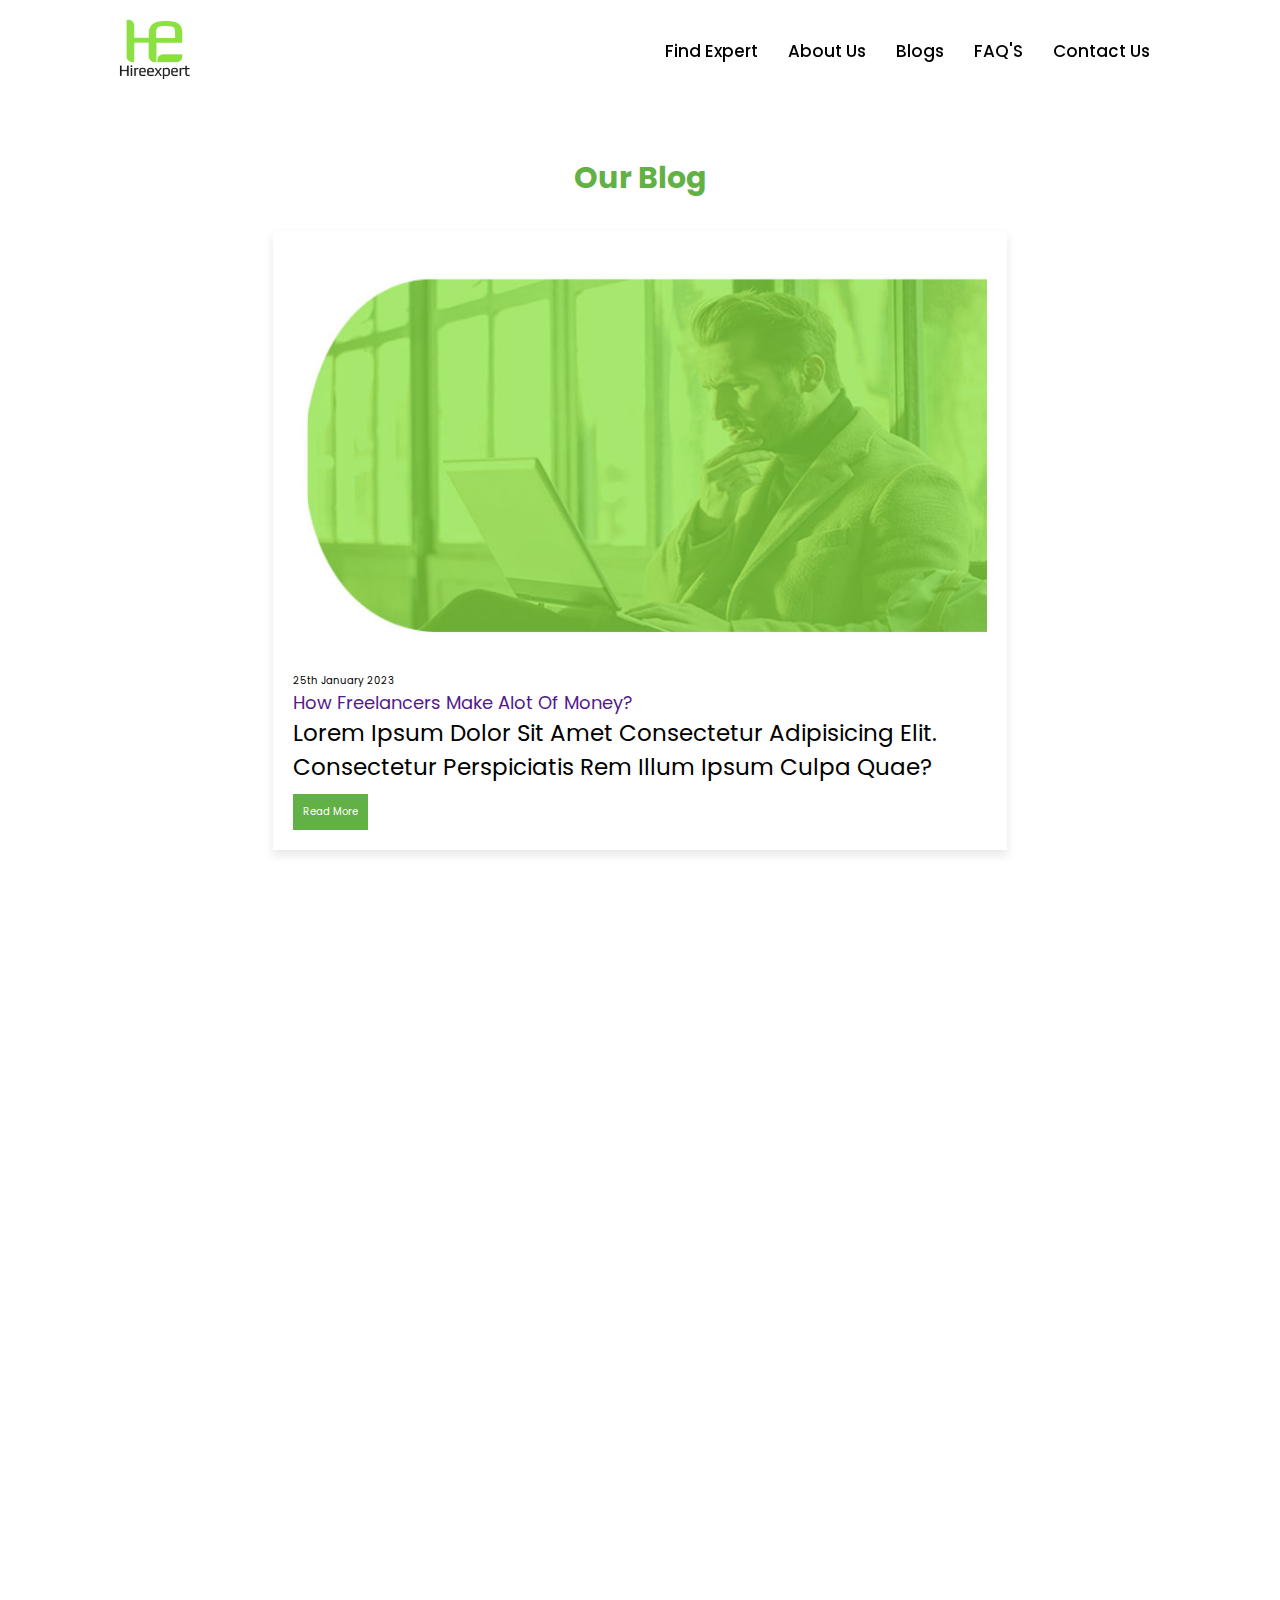
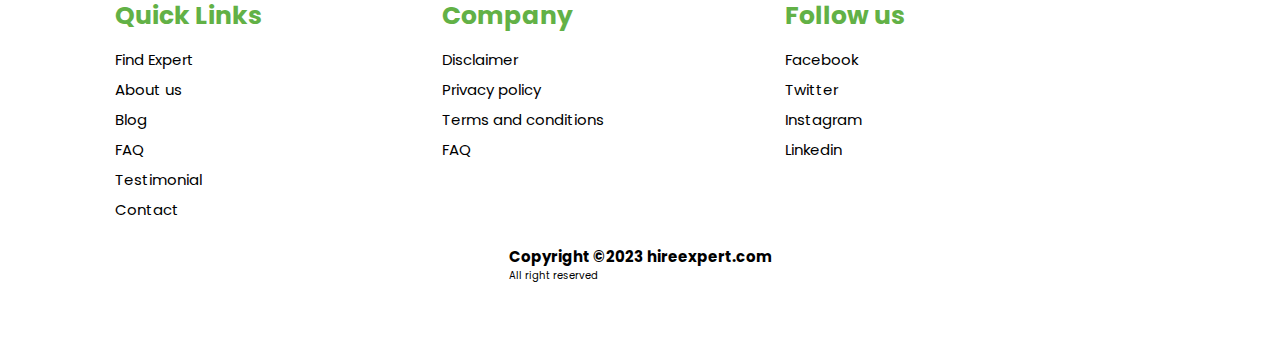
<file: blog.html>
<!DOCTYPE html>
<html lang="en">
  <head>
    <meta charset="UTF-8" />
    <meta http-equiv="X-UA-Compatible" content="IE=edge" />
    <meta name="viewport" content="width=device-width, initial-scale=1.0" />
    <title>hireexpert</title>

    <link rel="stylesheet" href="./css/style.css" />

    <link rel="stylesheet" href="./font-6/css/all.css" />

    <link rel="stylesheet" href="./css/swiper-bundle.css" />

    <link href="https://unpkg.com/aos@2.3.1/dist/aos.css" rel="stylesheet" />
  </head>
  <body>


    <!-- header starts -->
    <header>
      <a href="index.html" class="logo"
        ><img src="./image/hireexpert logoo.png" alt="" data-aos="fade-down"
      /></a>

      <ul class="navlist">
        <li><a href="find.html">Find Expert</a></li>
        <li><a href="about.html">about us</a></li>
        <li><a href="blog.html">blogs</a></li>
        <li><a href="index.html#FAQ'S">FAQ'S</a></li>
        <li><a href="index.html#contact">contact us</a></li>
      </ul>

      <div class="fas fa-bars" id="menu-icon"></div>
    </header>



    <!-- blog starts -->
    <section class="blog">
      <h1 class="headings">our blog</h1>

      <div class="blog-container">
        <div class="blog-box">
          <div class="blog-img">
            <img src="./image/green-image.jpg" alt="" />
          </div>

          <div class="blog-text">
            <span class="blog-date">25th january 2023</span>
            <a href="" class="blog-title"
              >How freelancers make alot of money?</a
            >
            <p class="blog-word">
              Lorem ipsum dolor sit amet consectetur adipisicing elit.
              Consectetur perspiciatis rem illum ipsum culpa quae?
            </p>
            <a href="readblog.html" class="blog-btn">read more</a>
          </div>
        </div>

      </div>
    </section>



    <!-- contact -->
    <section class="contact" id="contact" data-aos="zoom-out">
      <div class="contact-text">
        <h2 class="grid-heading">Reach out to us</h2>

        <div class="list">
          <li>
            <span class="fas fa-phone"></span><a href="#"> +2348161845611</a>
          </li>
          <li>
            <span class="fab fa-google"></span
            ><a href="#"> name&user@gmail.com</a>
          </li>
          <li>
            <span class="fas fa-location-pin"></span
            ><a href="#"> No. 10 Lagos street complex, Abuja</a>
          </li>
        </div>
      </div>

      <div class="form">
        <form action="">
          <input type="text" placeholder="Name" />

          <input type="email" placeholder="Email" />

          <textarea
            name=""
            id=""
            cols="35"
            rows="10"
            placeholder="Message"
          ></textarea>

          <input type="submit" value="Send message" class="submit" />
        </form>
      </div>
    </section>

    <!-- -----footer---- -->
    <section class="footer">
      <div class="footer-container">
        <div class="f-box">
          <h3>Quick Links</h3>
          <div class="f-nav">
            <a href="find.html">Find Expert</a>
            <a href="about.html">About us</a>
            <a href="blog.html">Blog</a>
            <a href="#FAQ'S">FAQ</a>
            <a href="#reviews">Testimonial</a>
            <a href="#contact">Contact</a>
          </div>
        </div>

        <div class="f-box">
          <h3>Company</h3>
          <div class="f-nav">
            <a href="disclaimer.html">Disclaimer</a>
            <a href="private.html">Privacy policy</a>
            <a href="terms.html">Terms and conditions</a>
            <a href="#FAQ'S">FAQ</a>
          </div>
        </div>

        <div class="f-box">
          <h3>Follow us</h3>
          <div class="f-nav">
            <a href="#">Facebook</a>
            <a href="#">Twitter</a>
            <a href="#">Instagram</a>
            <a href="#">Linkedin</a>
          </div>
        </div>

        <a href="#" class="logo"
          ><img src="./image/hireexpert logoo.png" alt="" data-aos="fade-down"
        /></a>
      </div>

      <div class="copyright">
        <h2>Copyright ©2023 hireexpert.com</h2>
        <p>All right reserved</p>
      </div>
    </section>
    

    <script src="./js/swiper-bundle.min.js"></script>
    <script src="https://unpkg.com/aos@2.3.1/dist/aos.js"></script>
    <script src="./js/nu.js"></script>
  </body>
</html>
</file>
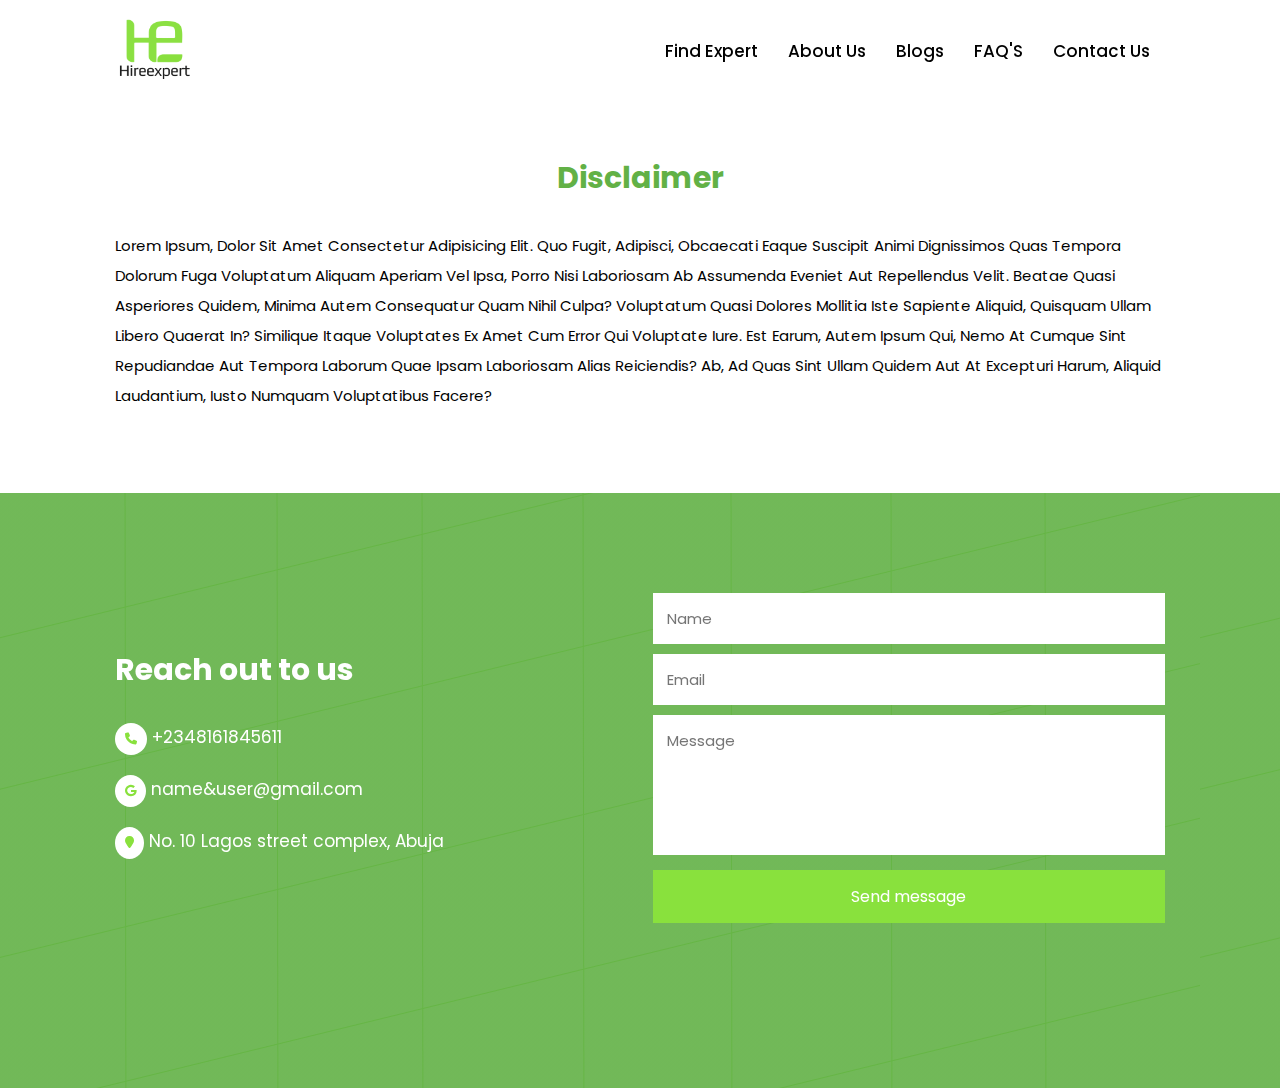
<file: disclaimer.html>
<!DOCTYPE html>
<html lang="en">
  <head>
    <meta charset="UTF-8" />
    <meta http-equiv="X-UA-Compatible" content="IE=edge" />
    <meta name="viewport" content="width=device-width, initial-scale=1.0" />
    <title>hireexpert</title>

    <link rel="stylesheet" href="./css/style.css" />

    <link rel="stylesheet" href="./font-6/css/all.css" />

    <link rel="stylesheet" href="./css/swiper-bundle.css" />

    <link href="https://unpkg.com/aos@2.3.1/dist/aos.css" rel="stylesheet" />
  </head>
  <body>
    <!-- header starts -->
    <header>
      <a href="index.html" class="logo"
        ><img src="./image/hireexpert logoo.png" alt="" data-aos="fade-down"
      /></a>

      <ul class="navlist">
        <li><a href="find.html">Find Expert</a></li>
        <li><a href="about.html">about us</a></li>
        <li><a href="blog.html">blogs</a></li>
        <li><a href="index.html#FAQ'S">FAQ'S</a></li>
        <li><a href="index.html#contact">contact us</a></li>
      </ul>

      <div class="fas fa-bars" id="menu-icon"></div>
    </header>

    <!-- dpt starts -->
    <section class="dpt">
      <h1 class="headings">Disclaimer</h1>

      <div class="dpt-container">
        <p>
          Lorem ipsum, dolor sit amet consectetur adipisicing elit. Quo fugit,
          adipisci, obcaecati eaque suscipit animi dignissimos quas tempora
          dolorum fuga voluptatum aliquam aperiam vel ipsa, porro nisi
          laboriosam ab assumenda eveniet aut repellendus velit. Beatae quasi
          asperiores quidem, minima autem consequatur quam nihil culpa?
          Voluptatum quasi dolores mollitia iste sapiente aliquid, quisquam
          ullam libero quaerat in? Similique itaque voluptates ex amet cum error
          qui voluptate iure. Est earum, autem ipsum qui, nemo at cumque sint
          repudiandae aut tempora laborum quae ipsam laboriosam alias
          reiciendis? Ab, ad quas sint ullam quidem aut at excepturi harum,
          aliquid laudantium, iusto numquam voluptatibus facere?
        </p>
      </div>
    </section>

    <!-- contact -->
    <section class="contact" id="contact" data-aos="zoom-out">
      <div class="contact-text">
        <h2 class="grid-heading">Reach out to us</h2>

        <div class="list">
          <li>
            <span class="fas fa-phone"></span><a href="#"> +2348161845611</a>
          </li>
          <li>
            <span class="fab fa-google"></span
            ><a href="#"> name&user@gmail.com</a>
          </li>
          <li>
            <span class="fas fa-location-pin"></span
            ><a href="#"> No. 10 Lagos street complex, Abuja</a>
          </li>
        </div>
      </div>

      <div class="form">
        <form action="">
          <input type="text" placeholder="Name" />

          <input type="email" placeholder="Email" />

          <textarea
            name=""
            id=""
            cols="35"
            rows="10"
            placeholder="Message"
          ></textarea>

          <input type="submit" value="Send message" class="submit" />
        </form>
      </div>
    </section>
    <script src="./js/swiper-bundle.min.js"></script>
    <script src="https://unpkg.com/aos@2.3.1/dist/aos.js"></script>
    <script src="./js/nu.js"></script>
  </body>
</html>
</file>
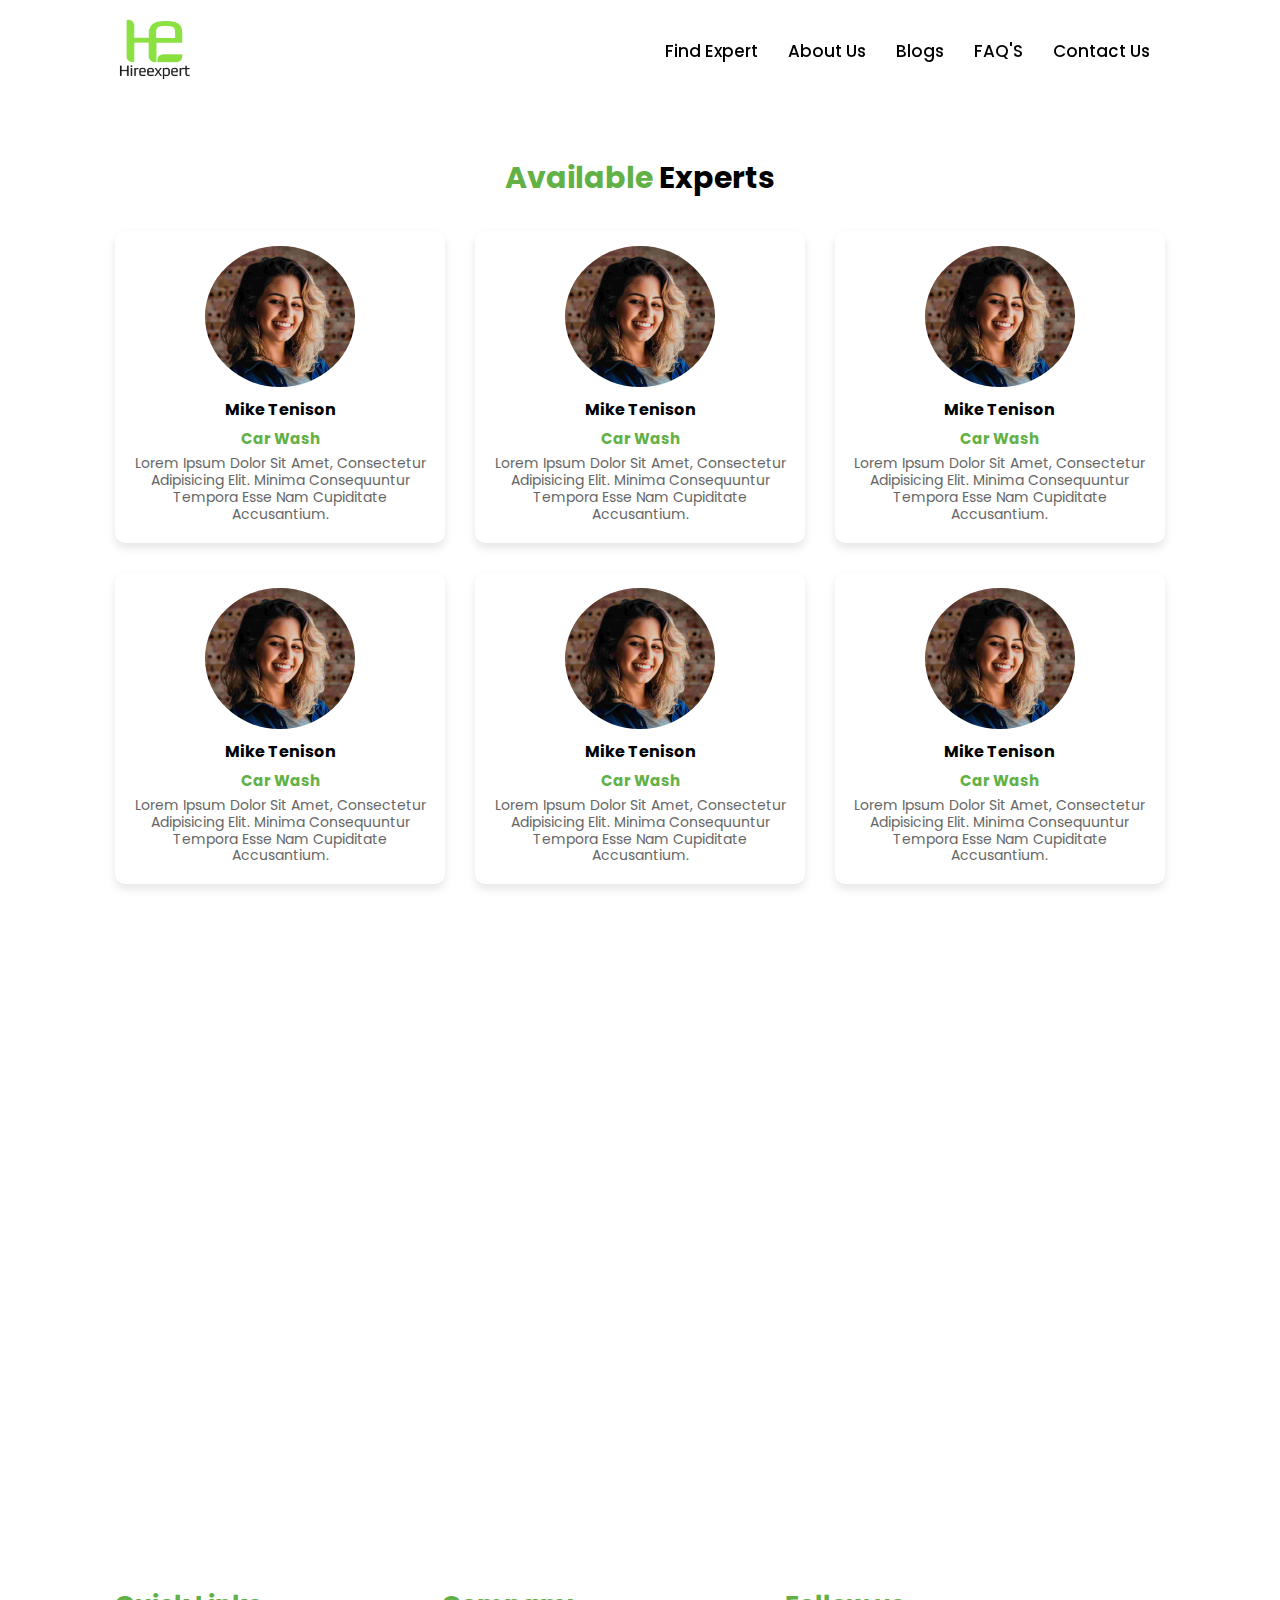
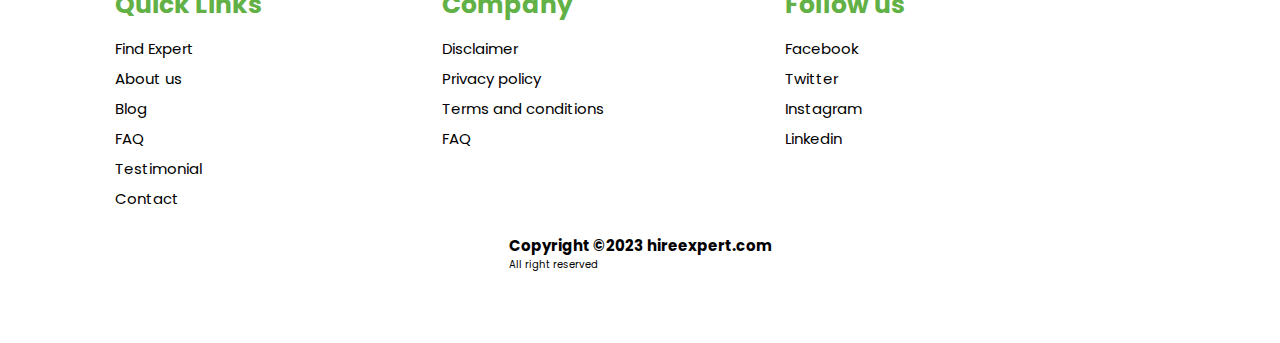
<file: find.html>
<!DOCTYPE html>
<html lang="en">
  <head>
    <meta charset="UTF-8" />
    <meta http-equiv="X-UA-Compatible" content="IE=edge" />
    <meta name="viewport" content="width=device-width, initial-scale=1.0" />
    <title>hireexpert</title>

    <link rel="stylesheet" href="./css/style.css" />

    <link rel="stylesheet" href="./font-6/css/all.css" />

    <link rel="stylesheet" href="./css/swiper-bundle.css" />

    <link href="https://unpkg.com/aos@2.3.1/dist/aos.css" rel="stylesheet" />
  </head>
  <body>
    <!-- header starts -->
    <header>
      <a href="index.html" class="logo"
        ><img src="./image/hireexpert logoo.png" alt="" data-aos="fade-down"
      /></a>

      <ul class="navlist">
        <li><a href="find.html">Find Expert</a></li>
        <li><a href="about.html">about us</a></li>
        <li><a href="blog.html">blogs</a></li>
        <li><a href="index.html#FAQ'S">FAQ'S</a></li>
        <li><a href="index.html#contact">contact us</a></li>
      </ul>

      <div class="fas fa-bars" id="menu-icon"></div>
    </header>

    <!-- find starts -->
    <section class="blog">
      <h1 class="headings">Available <span>Experts</span></h1>

      <div class="find-container">
        <div class="find-box">
          <div class="find-image">
            <img src="./image/pic1.png" alt="" />
          </div>

          <div class="find-info">
            <h2>Mike Tenison</h2>
            <h3>Car wash</h3>
            <p>
              Lorem ipsum dolor sit amet, consectetur adipisicing elit. Minima
              consequuntur tempora esse nam cupiditate accusantium.
            </p>
          </div>
        </div>

        <div class="find-box">
          <div class="find-image">
            <img src="./image/pic1.png" alt="" />
          </div>

          <div class="find-info">
            <h2>Mike Tenison</h2>
            <h3>Car wash</h3>
            <p>
              Lorem ipsum dolor sit amet, consectetur adipisicing elit. Minima
              consequuntur tempora esse nam cupiditate accusantium.
            </p>
          </div>
        </div>

        <div class="find-box">
          <div class="find-image">
            <img src="./image/pic1.png" alt="" />
          </div>

          <div class="find-info">
            <h2>Mike Tenison</h2>
            <h3>Car wash</h3>
            <p>
              Lorem ipsum dolor sit amet, consectetur adipisicing elit. Minima
              consequuntur tempora esse nam cupiditate accusantium.
            </p>
          </div>
        </div>

        <div class="find-box">
          <div class="find-image">
            <img src="./image/pic1.png" alt="" />
          </div>

          <div class="find-info">
            <h2>Mike Tenison</h2>
            <h3>Car wash</h3>
            <p>
              Lorem ipsum dolor sit amet, consectetur adipisicing elit. Minima
              consequuntur tempora esse nam cupiditate accusantium.
            </p>
          </div>
        </div>

        <div class="find-box">
          <div class="find-image">
            <img src="./image/pic1.png" alt="" />
          </div>

          <div class="find-info">
            <h2>Mike Tenison</h2>
            <h3>Car wash</h3>
            <p>
              Lorem ipsum dolor sit amet, consectetur adipisicing elit. Minima
              consequuntur tempora esse nam cupiditate accusantium.
            </p>
          </div>
        </div>

        <div class="find-box">
          <div class="find-image">
            <img src="./image/pic1.png" alt="" />
          </div>

          <div class="find-info">
            <h2>Mike Tenison</h2>
            <h3>Car wash</h3>
            <p>
              Lorem ipsum dolor sit amet, consectetur adipisicing elit. Minima
              consequuntur tempora esse nam cupiditate accusantium.
            </p>
          </div>
        </div>
      </div>
    </section>

    <!-- contact -->
    <section class="contact" id="contact" data-aos="zoom-out">
      <div class="contact-text">
        <h2 class="grid-heading">Reach out to us</h2>

        <div class="list">
          <li>
            <span class="fas fa-phone"></span><a href="#"> +2348161845611</a>
          </li>
          <li>
            <span class="fab fa-google"></span
            ><a href="#"> name&user@gmail.com</a>
          </li>
          <li>
            <span class="fas fa-location-pin"></span
            ><a href="#"> No. 10 Lagos street complex, Abuja</a>
          </li>
        </div>
      </div>

      <div class="form">
        <form action="">
          <input type="text" placeholder="Name" />

          <input type="email" placeholder="Email" />

          <textarea
            name=""
            id=""
            cols="35"
            rows="10"
            placeholder="Message"
          ></textarea>

          <input type="submit" value="Send message" class="submit" />
        </form>
      </div>
    </section>

    <!-- -----footer---- -->
    <section class="footer">
      <div class="footer-container">
        <div class="f-box">
          <h3>Quick Links</h3>
          <div class="f-nav">
            <a href="find.html">Find Expert</a>
            <a href="about.html">About us</a>
            <a href="blog.html">Blog</a>
            <a href="#FAQ'S">FAQ</a>
            <a href="#reviews">Testimonial</a>
            <a href="#contact">Contact</a>
          </div>
        </div>

        <div class="f-box">
          <h3>Company</h3>
          <div class="f-nav">
            <a href="disclaimer.html">Disclaimer</a>
            <a href="private.html">Privacy policy</a>
            <a href="terms.html">Terms and conditions</a>
            <a href="#">FAQ</a>
          </div>
        </div>

        <div class="f-box">
          <h3>Follow us</h3>
          <div class="f-nav">
            <a href="#">Facebook</a>
            <a href="#">Twitter</a>
            <a href="#">Instagram</a>
            <a href="#">Linkedin</a>
          </div>
        </div>

        <a href="#" class="logo"
          ><img src="./image/hireexpert logoo.png" alt="" data-aos="fade-down"
        /></a>
      </div>

      <div class="copyright">
        <h2>Copyright ©2023 hireexpert.com</h2>
        <p>All right reserved</p>
      </div>
    </section>
    

    <script src="./js/swiper-bundle.min.js"></script>
    <script src="https://unpkg.com/aos@2.3.1/dist/aos.js"></script>
    <script src="./js/nu.js"></script>
  </body>
</html>
</file>
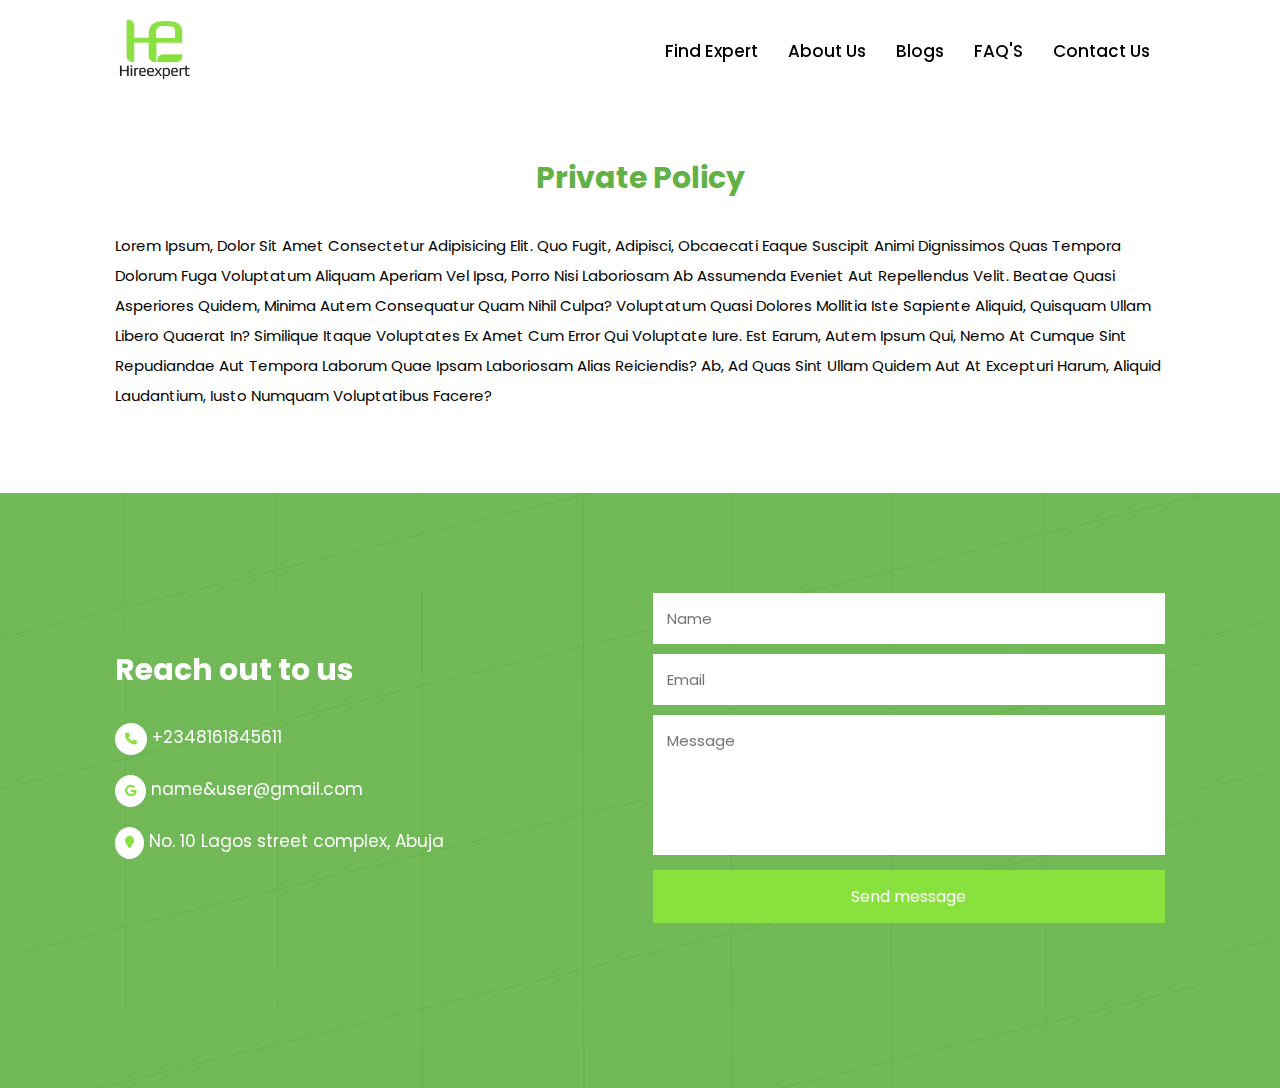
<file: private.html>
<!DOCTYPE html>
<html lang="en">
  <head>
    <meta charset="UTF-8" />
    <meta http-equiv="X-UA-Compatible" content="IE=edge" />
    <meta name="viewport" content="width=device-width, initial-scale=1.0" />
    <title>hireexpert</title>

    <link rel="stylesheet" href="./css/style.css" />

    <link rel="stylesheet" href="./font-6/css/all.css" />

    <link rel="stylesheet" href="./css/swiper-bundle.css" />

    <link href="https://unpkg.com/aos@2.3.1/dist/aos.css" rel="stylesheet" />
  </head>
  <body>
    <!-- header starts -->
    <header>
      <a href="index.html" class="logo"
        ><img src="./image/hireexpert logoo.png" alt="" data-aos="fade-down"
      /></a>

      <ul class="navlist">
        <li><a href="find.html">Find Expert</a></li>
        <li><a href="about.html">about us</a></li>
        <li><a href="blog.html">blogs</a></li>
        <li><a href="index.html#FAQ'S">FAQ'S</a></li>
        <li><a href="index.html#contact">contact us</a></li>
      </ul>

      <div class="fas fa-bars" id="menu-icon"></div>
    </header>

    <!-- dpt starts -->
    <section class="dpt">
      <h1 class="headings">Private Policy</h1>

      <div class="dpt-container">
        <p>
          Lorem ipsum, dolor sit amet consectetur adipisicing elit. Quo fugit,
          adipisci, obcaecati eaque suscipit animi dignissimos quas tempora
          dolorum fuga voluptatum aliquam aperiam vel ipsa, porro nisi
          laboriosam ab assumenda eveniet aut repellendus velit. Beatae quasi
          asperiores quidem, minima autem consequatur quam nihil culpa?
          Voluptatum quasi dolores mollitia iste sapiente aliquid, quisquam
          ullam libero quaerat in? Similique itaque voluptates ex amet cum error
          qui voluptate iure. Est earum, autem ipsum qui, nemo at cumque sint
          repudiandae aut tempora laborum quae ipsam laboriosam alias
          reiciendis? Ab, ad quas sint ullam quidem aut at excepturi harum,
          aliquid laudantium, iusto numquam voluptatibus facere?
        </p>
      </div>
    </section>

    <!-- contact -->
    <section class="contact" id="contact" data-aos="zoom-out">
      <div class="contact-text">
        <h2 class="grid-heading">Reach out to us</h2>

        <div class="list">
          <li>
            <span class="fas fa-phone"></span><a href="#"> +2348161845611</a>
          </li>
          <li>
            <span class="fab fa-google"></span
            ><a href="#"> name&user@gmail.com</a>
          </li>
          <li>
            <span class="fas fa-location-pin"></span
            ><a href="#"> No. 10 Lagos street complex, Abuja</a>
          </li>
        </div>
      </div>

      <div class="form">
        <form action="">
          <input type="text" placeholder="Name" />

          <input type="email" placeholder="Email" />

          <textarea
            name=""
            id=""
            cols="35"
            rows="10"
            placeholder="Message"
          ></textarea>

          <input type="submit" value="Send message" class="submit" />
        </form>
      </div>
    </section>

    <script src="./js/swiper-bundle.min.js"></script>
    <script src="https://unpkg.com/aos@2.3.1/dist/aos.js"></script>
    <script src="./js/nu.js"></script>
  </body>
</html>
</file>
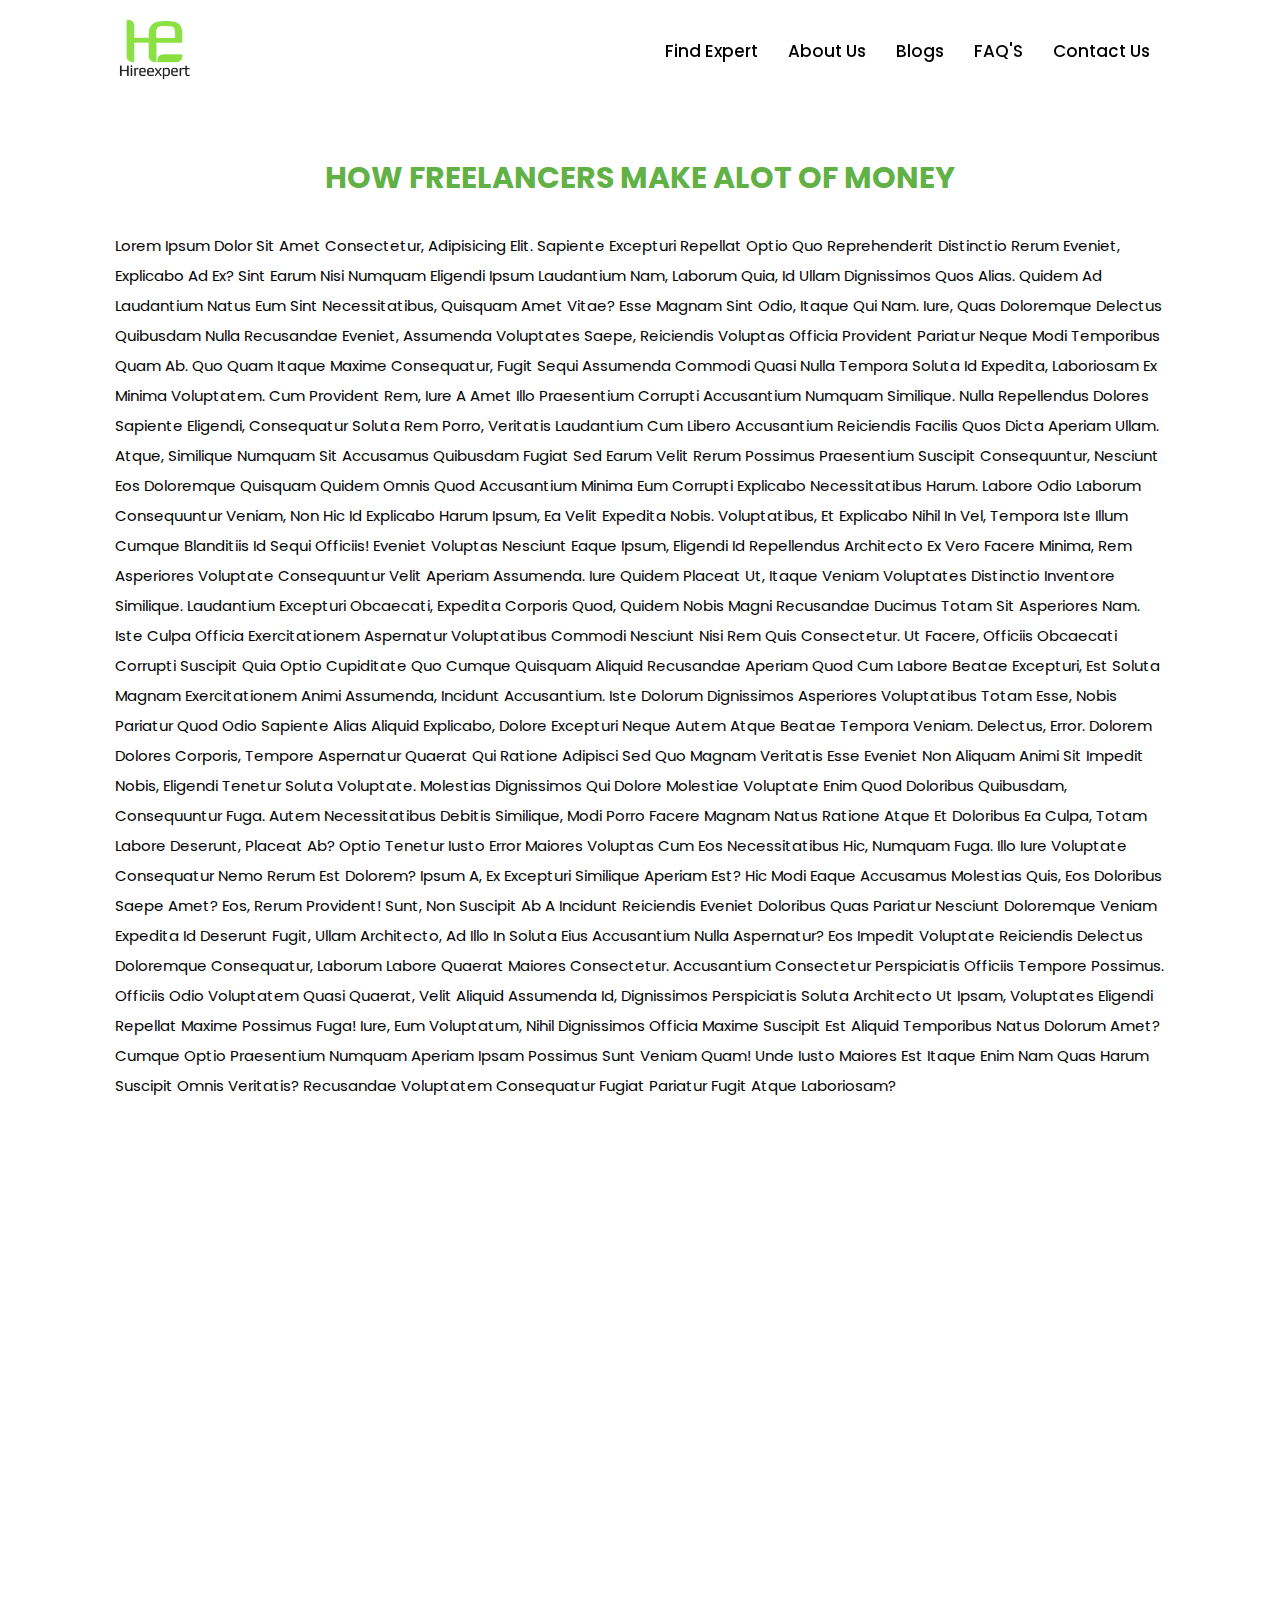
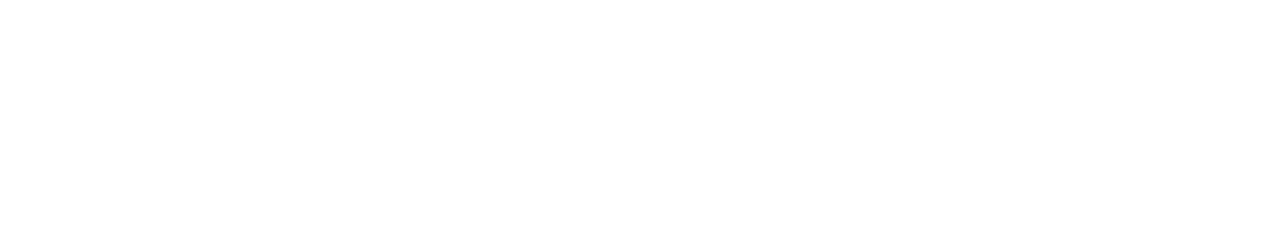
<file: readblog.html>
<!DOCTYPE html>
<html lang="en">
  <head>
    <meta charset="UTF-8" />
    <meta http-equiv="X-UA-Compatible" content="IE=edge" />
    <meta name="viewport" content="width=device-width, initial-scale=1.0" />
    <title>hireexpert</title>

    <link rel="stylesheet" href="./css/style.css" />

    <link rel="stylesheet" href="./font-6/css/all.css" />

    <link rel="stylesheet" href="./css/swiper-bundle.css" />

    <link href="https://unpkg.com/aos@2.3.1/dist/aos.css" rel="stylesheet" />
  </head>
  <body>
    <!-- header starts -->
    <header>
      <a href="index.html" class="logo"
        ><img src="./image/hireexpert logoo.png" alt="" data-aos="fade-down"
      /></a>

      <ul class="navlist">
        <li><a href="find.html">Find Expert</a></li>
        <li><a href="about.html">about us</a></li>
        <li><a href="blog.html">blogs</a></li>
        <li><a href="index.html#FAQ'S">FAQ'S</a></li>
        <li><a href="index.html#contact">contact us</a></li>
      </ul>

      <div class="fas fa-bars" id="menu-icon"></div>
    </header>

    <!-- blog starts -->
    <section class="blog">
      <h1 class="headings">HOW FREELANCERS MAKE ALOT OF MONEY</h1>

      <div class="blog-container">
        <!-- <h1>HOW FREELANCERS MAKE ALOT OF MONEY</h1> -->
        <p class="readblog-text">
          Lorem ipsum dolor sit amet consectetur, adipisicing elit. Sapiente
          excepturi repellat optio quo reprehenderit distinctio rerum eveniet,
          explicabo ad ex? Sint earum nisi numquam eligendi ipsum laudantium
          nam, laborum quia, id ullam dignissimos quos alias. Quidem ad
          laudantium natus eum sint necessitatibus, quisquam amet vitae? Esse
          magnam sint odio, itaque qui nam. Iure, quas doloremque delectus
          quibusdam nulla recusandae eveniet, assumenda voluptates saepe,
          reiciendis voluptas officia provident pariatur neque modi temporibus
          quam ab. Quo quam itaque maxime consequatur, fugit sequi assumenda
          commodi quasi nulla tempora soluta id expedita, laboriosam ex minima
          voluptatem. Cum provident rem, iure a amet illo praesentium corrupti
          accusantium numquam similique. Nulla repellendus dolores sapiente
          eligendi, consequatur soluta rem porro, veritatis laudantium cum
          libero accusantium reiciendis facilis quos dicta aperiam ullam. Atque,
          similique numquam sit accusamus quibusdam fugiat sed earum velit rerum
          possimus praesentium suscipit consequuntur, nesciunt eos doloremque
          quisquam quidem omnis quod accusantium minima eum corrupti explicabo
          necessitatibus harum. Labore odio laborum consequuntur veniam, non hic
          id explicabo harum ipsum, ea velit expedita nobis. Voluptatibus, et
          explicabo nihil in vel, tempora iste illum cumque blanditiis id sequi
          officiis! Eveniet voluptas nesciunt eaque ipsum, eligendi id
          repellendus architecto ex vero facere minima, rem asperiores voluptate
          consequuntur velit aperiam assumenda. Iure quidem placeat ut, itaque
          veniam voluptates distinctio inventore similique. Laudantium excepturi
          obcaecati, expedita corporis quod, quidem nobis magni recusandae
          ducimus totam sit asperiores nam. Iste culpa officia exercitationem
          aspernatur voluptatibus commodi nesciunt nisi rem quis consectetur. Ut
          facere, officiis obcaecati corrupti suscipit quia optio cupiditate quo
          cumque quisquam aliquid recusandae aperiam quod cum labore beatae
          excepturi, est soluta magnam exercitationem animi assumenda, incidunt
          accusantium. Iste dolorum dignissimos asperiores voluptatibus totam
          esse, nobis pariatur quod odio sapiente alias aliquid explicabo,
          dolore excepturi neque autem atque beatae tempora veniam. Delectus,
          error. Dolorem dolores corporis, tempore aspernatur quaerat qui
          ratione adipisci sed quo magnam veritatis esse eveniet non aliquam
          animi sit impedit nobis, eligendi tenetur soluta voluptate. Molestias
          dignissimos qui dolore molestiae voluptate enim quod doloribus
          quibusdam, consequuntur fuga. Autem necessitatibus debitis similique,
          modi porro facere magnam natus ratione atque et doloribus ea culpa,
          totam labore deserunt, placeat ab? Optio tenetur iusto error maiores
          voluptas cum eos necessitatibus hic, numquam fuga. Illo iure voluptate
          consequatur nemo rerum est dolorem? Ipsum a, ex excepturi similique
          aperiam est? Hic modi eaque accusamus molestias quis, eos doloribus
          saepe amet? Eos, rerum provident! Sunt, non suscipit ab a incidunt
          reiciendis eveniet doloribus quas pariatur nesciunt doloremque veniam
          expedita id deserunt fugit, ullam architecto, ad illo in soluta eius
          accusantium nulla aspernatur? Eos impedit voluptate reiciendis
          delectus doloremque consequatur, laborum labore quaerat maiores
          consectetur. Accusantium consectetur perspiciatis officiis tempore
          possimus. Officiis odio voluptatem quasi quaerat, velit aliquid
          assumenda id, dignissimos perspiciatis soluta architecto ut ipsam,
          voluptates eligendi repellat maxime possimus fuga! Iure, eum
          voluptatum, nihil dignissimos officia maxime suscipit est aliquid
          temporibus natus dolorum amet? Cumque optio praesentium numquam
          aperiam ipsam possimus sunt veniam quam! Unde iusto maiores est itaque
          enim nam quas harum suscipit omnis veritatis? Recusandae voluptatem
          consequatur fugiat pariatur fugit atque laboriosam?
        </p>
      </div>
    </section>

    <!-- contact -->
    <section class="contact" id="contact" data-aos="zoom-out">
      <div class="contact-text">
        <h2 class="grid-heading">Reach out to us</h2>

        <div class="list">
          <li>
            <span class="fas fa-phone"></span><a href="#"> +2348161845611</a>
          </li>
          <li>
            <span class="fab fa-google"></span
            ><a href="#"> name&user@gmail.com</a>
          </li>
          <li>
            <span class="fas fa-location-pin"></span
            ><a href="#"> No. 10 Lagos street complex, Abuja</a>
          </li>
        </div>
      </div>

      <div class="form">
        <form action="">
          <input type="text" placeholder="Name" />

          <input type="email" placeholder="Email" />

          <textarea
            name=""
            id=""
            cols="35"
            rows="10"
            placeholder="Message"
          ></textarea>

          <input type="submit" value="Send message" class="submit" />
        </form>
      </div>
    </section>

    <script src="./js/swiper-bundle.min.js"></script>
    <script src="https://unpkg.com/aos@2.3.1/dist/aos.js"></script>
    <script src="./js/nu.js"></script>
  </body>
</html>
</file>
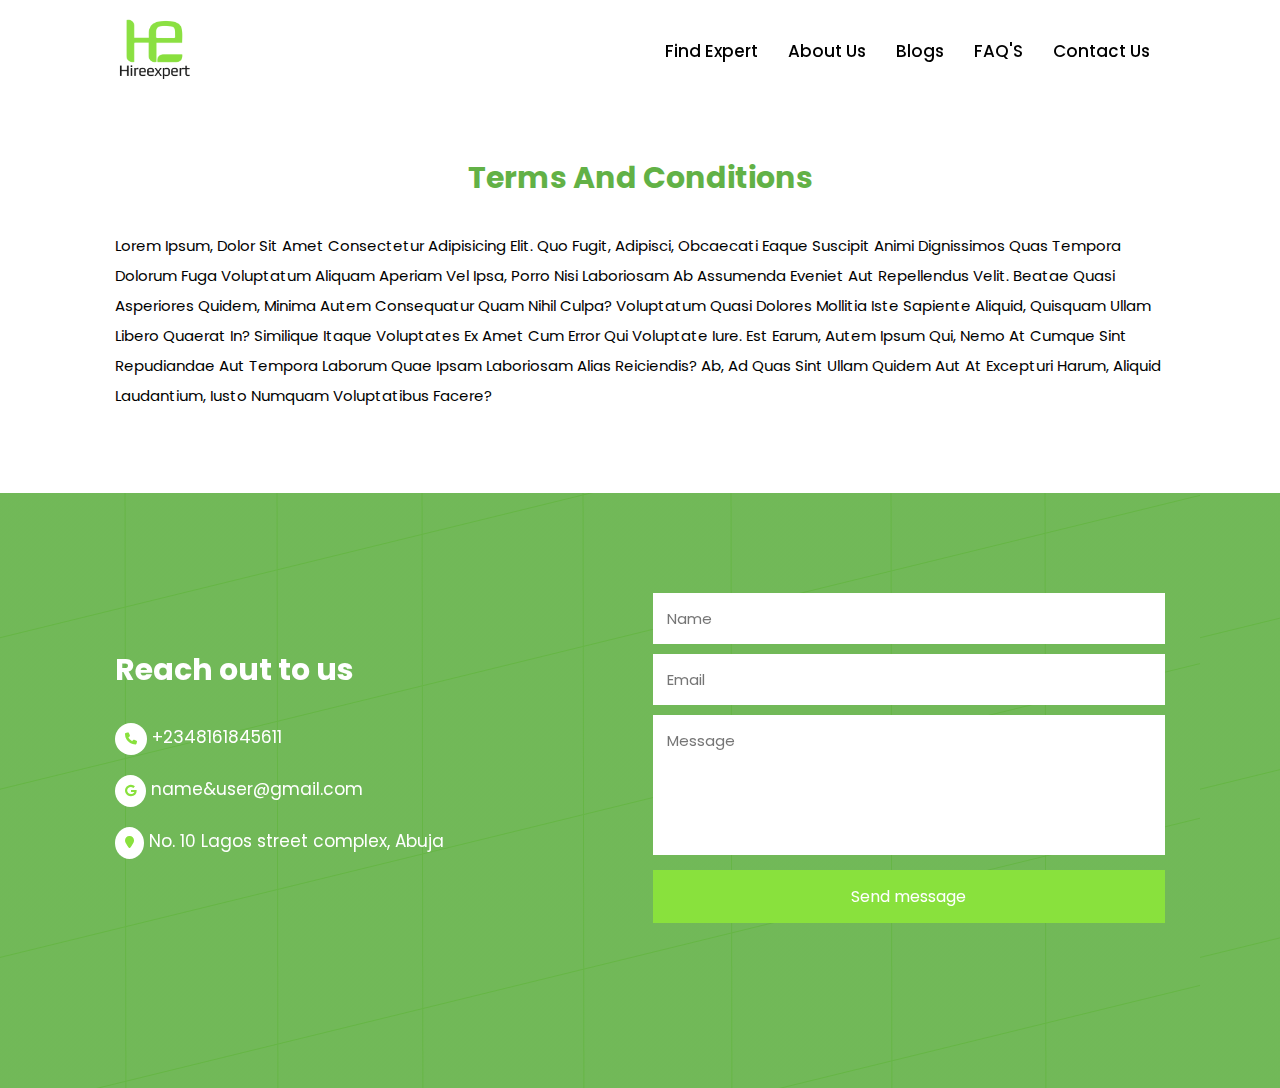
<file: terms.html>
<!DOCTYPE html>
<html lang="en">
  <head>
    <meta charset="UTF-8" />
    <meta http-equiv="X-UA-Compatible" content="IE=edge" />
    <meta name="viewport" content="width=device-width, initial-scale=1.0" />
    <title>hireexpert</title>

    <link rel="stylesheet" href="./css/style.css" />

    <link rel="stylesheet" href="./font-6/css/all.css" />

    <link rel="stylesheet" href="./css/swiper-bundle.css" />

    <link href="https://unpkg.com/aos@2.3.1/dist/aos.css" rel="stylesheet" />
  </head>
  <body>
    <!-- header starts -->
    <header>
      <a href="index.html" class="logo"
        ><img src="./image/hireexpert logoo.png" alt="" data-aos="fade-down"
      /></a>

      <ul class="navlist">
        <li><a href="find.html">Find Expert</a></li>
        <li><a href="about.html">about us</a></li>
        <li><a href="blog.html">blogs</a></li>
        <li><a href="index.html#FAQ'S">FAQ'S</a></li>
        <li><a href="index.html#contact">contact us</a></li>
      </ul>

      <div class="fas fa-bars" id="menu-icon"></div>
    </header>

    <!-- dpt starts -->
    <section class="dpt">
      <h1 class="headings">Terms and conditions</h1>

      <div class="dpt-container">
        <p>
          Lorem ipsum, dolor sit amet consectetur adipisicing elit. Quo fugit,
          adipisci, obcaecati eaque suscipit animi dignissimos quas tempora
          dolorum fuga voluptatum aliquam aperiam vel ipsa, porro nisi
          laboriosam ab assumenda eveniet aut repellendus velit. Beatae quasi
          asperiores quidem, minima autem consequatur quam nihil culpa?
          Voluptatum quasi dolores mollitia iste sapiente aliquid, quisquam
          ullam libero quaerat in? Similique itaque voluptates ex amet cum error
          qui voluptate iure. Est earum, autem ipsum qui, nemo at cumque sint
          repudiandae aut tempora laborum quae ipsam laboriosam alias
          reiciendis? Ab, ad quas sint ullam quidem aut at excepturi harum,
          aliquid laudantium, iusto numquam voluptatibus facere?
        </p>
      </div>
    </section>

    <!-- contact -->
    <section class="contact" id="contact" data-aos="zoom-out">
      <div class="contact-text">
        <h2 class="grid-heading">Reach out to us</h2>

        <div class="list">
          <li>
            <span class="fas fa-phone"></span><a href="#"> +2348161845611</a>
          </li>
          <li>
            <span class="fab fa-google"></span
            ><a href="#"> name&user@gmail.com</a>
          </li>
          <li>
            <span class="fas fa-location-pin"></span
            ><a href="#"> No. 10 Lagos street complex, Abuja</a>
          </li>
        </div>
      </div>

      <div class="form">
        <form action="">
          <input type="text" placeholder="Name" />

          <input type="email" placeholder="Email" />

          <textarea
            name=""
            id=""
            cols="35"
            rows="10"
            placeholder="Message"
          ></textarea>

          <input type="submit" value="Send message" class="submit" />
        </form>
      </div>
    </section>

    <script src="./js/swiper-bundle.min.js"></script>
    <script src="https://unpkg.com/aos@2.3.1/dist/aos.js"></script>
    <script src="./js/nu.js"></script>
  </body>
</html>
</file>
<file: css/style.css>
@import url("https://fonts.googleapis.com/css2?family=Poppins:ital,wght@0,200;0,300;0,400;0,500;0,600;0,700;0,800;0,900;1,200;1,400&display=swap");

* {
  margin: 0;
  padding: 0;
  box-sizing: border-box;
  border: none;
  outline: none;
  text-decoration: none;
  list-style: none;
  scroll-behavior: smooth;
  font-family: "Poppins", sans-serif;
  transition: all 0.45s ease;
}
:root {
  --main-color: #89e13d;
  --comp-color: #62b146;
  --white-color: #fff;
  --black-color: black;
  --backgroud-color: #fafafa;
}
html {
  font-size: 62.5%;
  overflow-x: hidden;
}

body {
  background: white;
  color: black;
  overflow: hidden;
}

section {
  width: 100%;
  padding: 12px 9%;
  transition: 1s;
}

.btn {
  width: 170px;
  display: inline-block;
  background: var(--black-color);
  color: var(--white-color);
  padding: 12px 12px;
  margin-top: 2rem;
  font-weight: 500;
  font-size: 1.7rem;
  border-radius: 5px;
  transition: all 0.45s ease;
  margin-right: 2rem;
  gap: 5rem;
}
.btn:hover {
  transform: scale(0.9);
}
.about-btn {
  display: inline-block;
  background: var(--comp-color);
  color: var(--white-color);
  padding: 12px 12px;
  margin-top: 2rem;
  font-weight: 500;
  font-size: 1.4rem;
  border-radius: 5px;
  transition: all 0.45s ease;
  margin-right: 2rem;
  gap: 5rem;
}

/* ------------header------------ */
header {
  position: fixed;
  top: 0;
  left: 0;
  right: 0;
  width: 100%;
  padding: 1.7rem 9%;
  z-index: 1001;
  display: flex;
  align-items: center;
  justify-content: space-between;
  background: transparent;
  border-bottom: 1px solid transparent;
  transition: all 0.45s ease;
  text-transform: capitalize;
}
.sticky {
  background: white;
  /* border-bottom: 1px solid black; */
  padding: 1.7rem 9%;
}

.logo img {
  width: 8rem;
}

.navlist {
  display: flex;
}
.navlist a {
  color: var(--black-color);
  font-size: 17px;
  font-weight: 500;
  margin: 0 15px;
  transition: all 0.45s ease;
  position: relative;
}
.navlist a:hover {
  color: var(--main-color);
}

#menu-icon {
  font-size: 3.5rem;
  color: var(--main-color);
  z-index: 10001;
  cursor: pointer;
  margin-left: 25px;
  display: none;
}

/* ----------landing-content--------- */
.landing-content {
  width: 100%;
  height: auto;
  background: linear-gradient(
      rgba(250, 250, 250, 0.8),
      rgba(250, 250, 250, 0.8)
    ),
    url("/image/green-linning.png");
  background-size: cover;
  background-position: center;
  padding-top: 15.5rem;
  padding-bottom: 7rem;
  text-align: center;
  margin: auto;
  text-transform: capitalize;
}
.landing-content .one {
  font-size: 3.5rem;
}
.landing-content .two {
  font-size: 5.5rem;
  color: var(--comp-color);
}
.two span {
  color: var(--black-color);
}
.landing-content p {
  font-size: 1.5rem;
  width: 70%;
  margin: auto;
  margin-top: 2rem;
  margin-bottom: 2rem;
}

/* <!---- service-container --> */
.service-container {
  background: linear-gradient(
      rgba(250, 250, 250, 0.8),
      rgba(250, 250, 250, 0.8)
    ),
    url("/image/green-linning.png");
  background-size: cover;
  background-position: center;
  height: auto;
  display: grid;
  grid-template-columns: repeat(2, 1fr);
  justify-content: center;
  text-align: center;
  gap: 2rem;
  padding-top: 1rem;
  padding-bottom: 7rem;
  z-index: 900;
  overflow: hidden;
}
.service-box {
  padding: 3rem 4rem;
}
.service-box img {
  width: 15rem;
}
.service-box h1 {
  font-size: 2rem;
  margin: 1rem 0;
}
.service-box p {
  font-size: 1.5rem;
}

/* <!-- how it works------- --> */
.how {
  background: linear-gradient(rgba(98, 177, 70, 0.9), rgba(98, 177, 70, 0.9)),
    url("/image/portfolio6.jpg");
  width: 100%;
  padding-bottom: 7.5rem;
  z-index: 990;
  background-size: cover;
  background-repeat: no-repeat;
  background-position: center;
  border-top-right-radius: 50px;
  border-bottom-left-radius: 50px;
}
.how .how-heading {
  background: var(--main-color);
  width: 20rem;
  color: var(--white-color);
  font-size: 2rem;
  font-weight: 500;
  margin-top: -5rem;
  padding: 2rem;
  text-align: center;
  margin: -4rem auto 0;
  border-radius: 2rem;
}
.how-container {
  display: grid;
  grid-template-columns: repeat(2, 1fr);
  gap: 3rem;
  margin-top: 5rem;
}
.how-container .user-box {
  background: var(--white-color);
  padding: 2rem;
  border-top-right-radius: 50px;
  border-bottom-left-radius: 50px;
}
.how-container .user-box h1 {
  font-size: 3rem;
  text-align: center;
  color: var(--comp-color);
  margin-bottom: 2rem;
}
.how-container .user-box .user-p p {
  font-size: 1.3rem;
  line-height: 2;
  margin-bottom: 1rem;
}
.how-container .user-box .user-p p span {
  background: var(--comp-color);
  padding: 0.5rem 1rem;
  color: var(--white-color);
  text-align: center;
}


/* testimonial new */

.testimonial {
  background: var(--backgroud-color);
  padding-top: 3rem;
  padding-bottom: 7rem;
}
.head {
  text-align: center;
  margin: 3.5rem 0;
}
.heading {
  text-align: center;
  font-size: 3rem;
  color: var(--main-color);
}
.heading-2 {
  text-align: center;
  font-size: 2rem;
}


/* Slideshow container */
.slideshow-container {
  position: relative;
  /* background: #f1f1f1f1; */
  background: #fff;
  box-shadow: 0 0.5rem 1rem rgba(0, 0, 0, 0.1);
}

/* Slides */
.mySlides {
  /* display: none; */
  display: flex;
  flex-direction: column;
  align-items: center;
  justify-content: center;
  padding: 80px;
  text-align: center;
  border-radius: 30px;
}

.mySlides img{
  width: 20%;
  margin: auto;
  border-radius: 50%;
  margin-bottom: 1rem;
}
.mySlides q{
  font-size: 1.5rem;
}
/* Next & previous buttons */
.prev, .next {
  cursor: pointer;
  position: absolute;
  top: 50%;
  width: auto;
  margin-top: -30px;
  padding: 16px;
  color:var(--comp-color);
  font-weight: bold;
  font-size: 20px;
  border-radius: 0 3px 3px 0;
  user-select: none;
}

/* Position the "next button" to the right */
.next {
  position: absolute;
  right: 0;
  border-radius: 3px 0 0 3px;
}

/* On hover, add a black background color with a little bit see-through */
.prev:hover, .next:hover {
  background-color: var(--main-color);
  color: white;
}

/* The dot/bullet/indicator container */
.dot-container {
    text-align: center;
    padding: 20px;
    background: var(--main-color);
}

/* The dots/bullets/indicators */
.dot {
  cursor: pointer;
  height: 15px;
  width: 15px;
  margin: 0 2px;
  background-color: var(--white-color);
  border-radius: 50%;
  display: inline-block;
  transition: background-color 0.6s ease;
}

/* Add a background color to the active dot/circle */
.active, .dot:hover {
  background-color: var(--comp-color);
}

/* Add an italic font style to all quotes */
/* q {font-style: italic;} */

/* Add a blue color to the author */
.author {
  color: var(--comp-color);
  font-size: 1.3rem;
  margin-top: 1rem;
}



/* ------faq -------*/
.faq-sec {
  background: var(--backgroud-color);
  background: linear-gradient(
      rgba(250, 250, 250, 0.8),
      rgba(250, 250, 250, 0.8)
    ),
    url("/image/green-linning.png");
  display: flex;
  align-items: center;
  justify-content: center;
  flex-direction: column;
  padding-top: 7rem;
  padding-bottom: 7rem;
  text-transform: none;
}

.faq {
  max-width: 700px;
  margin-top: 2rem;
  padding: 1rem;
  border: 0.5px solid black;
  border-radius: 10px;
  cursor: pointer;
}
.question {
  display: flex;
  align-items: center;
  justify-content: space-between;
}
.question h3 {
  font-size: 1.5rem;
  font-weight: 400;
}
.answer {
  max-height: 0;
  overflow: hidden;
  transition: max-height 1.4s ease;
}
.answer p {
  padding-top: 1rem;
  line-height: 1.6;
  font-size: 1.4rem;
}

.faq.active .answer {
  max-height: 300px;
}
.faq.active svg {
  transform: rotate(180deg);
}
svg {
  transition: transform 0.5s ease-in;
}

/* -----get------- */
.get {
  padding-top: 7rem;
  background: var(--backgroud-color);
  background: linear-gradient(
      rgba(250, 250, 250, 0.8),
      rgba(250, 250, 250, 0.8)
    ),
    url("/image/green-linning.png");
  padding-bottom: 7rem;
}
.get-box {
  background: linear-gradient(rgba(137, 225, 61, 0.9), rgba(137, 225, 61, 0.9)),
    url("/image/green-linning.png");
  width: 80%;
  margin: 0 auto;
  padding: 4rem;
  border-radius: 10px;
}
.get-box h1 {
  font-size: 3rem;
}
.get-box h1 span {
  color: var(--white-color);
}
.get-box p {
  font-size: 1.5rem;
  color: rgb(57, 56, 56);
}

/* -----contact-------- */
.contact {
  text-transform: none;
  background: linear-gradient(rgba(98, 177, 70, 0.9), rgba(98, 177, 70, 0.9)),
    url("/image/green-linning.png");
  display: grid;
  grid-template-columns: repeat(2, 1fr);
  align-items: center;
  gap: 2.5rem;
  padding-top: 10rem;
  padding-bottom: 15.5rem;
}

.contact .contact-text h2 {
  font-size: 3rem;
  font-weight: 700;
  color: var(--white-color);
  margin-bottom: 3rem;
}
.contact .contact-text h2 span {
  color: var(--main-color);
}

.contact .contact-text p {
  font-size: 1.5rem;
  margin-top: 0.5rem;
  font-weight: 400;
  letter-spacing: 1;
  text-transform: none;
  margin-bottom: 1rem;
}
.contact .contact-text .list {
  text-transform: none;
  font-size: 1.2rem;
  color: var(--main-color);
}
.contact .contact-text .list li {
  text-transform: none;
  margin-bottom: 2rem;
}
.contact .contact-text .list li span {
  background: var(--white-color);
  padding: 1rem;
  border-radius: 50%;
}
.contact .contact-text .list a {
  text-transform: none;
  font-size: 1.7rem;
  color: var(--white-color);
}

.contact .form form {
  position: relative;
}

form input,
form textarea {
  width: 100%;
  padding: 14px;
  border-bottom: 1px solid var(--second-bg-color);
  color: var(--text-color);
  font-size: 15px;
  margin-bottom: 10px;
  text-transform: none;
}
form textarea {
  resize: none;
  height: 140px;
}
.submit {
  display: inline-block;
  font-size: 16px;
  background: var(--main-color);
  color: white;
  width: 100%;
  outline: none;
  border: none;
  transition: all 0.5s ease;
}
.submit:hover {
  transform: scale(0.9);
}

/* footer */
.footer {
  display: flex;
  flex-direction: column;
  align-items: center;

  gap: 2rem;
  padding-top: 7rem;
  padding-bottom: 7rem;
  flex-wrap: wrap;
}
.footer .footer-container {
  width: 100%;
  display: flex;
  justify-content: space-between;
}

.footer .footer-container .f-box h3 {
  font-size: 2.5rem;
  margin-bottom: 1rem;
  color: var(--comp-color);
}
.footer .footer-container .f-box .f-nav a {
  display: block;
  font-size: 1.5rem;
  line-height: 2;
  color: var(--black-color);
}

/* OTHER REDIRECTING PAGE */

/* ----------about-content--------- */
.about-content {
  background: linear-gradient(
      rgba(250, 250, 250, 0.97),
      rgba(250, 250, 250, 0.97)
    ),
    url(./image/green-layer.png);
  padding-top: 2rem;
  padding-bottom: 2rem;
  width: 100%;
  margin: auto;
}
.about-content .about-container1 {
  display: grid;
  grid-template-columns: repeat(2, 1fr);
  gap: 4rem;
  align-items: center;
}
.about-content .about-container1 h1 {
  font-size: 4rem;
}
.about-content .about-container1 h1 span {
  color: var(--comp-color);
}
.about-content .about-container1 p {
  font-size: 1.5rem;
}
.about-container1-image {
  width: 100%;
}
.about-container1-image img {
  width: 100%;
}

.about-container2 ul {
  font-size: 3rem;
  font-weight: 700;
}
.about-container2 li {
  list-style: disc;
  font-size: 1.5rem;
  line-height: 2;
}

/* blog */
.blog {
  background: var(--white-color);
  color: black;
  width: 100%;
  height: auto;
  padding-top: 15.5rem;
  text-transform: capitalize;
}
.blog h1 {
  font-size: 3rem;
  color: var(--comp-color);
  margin-bottom: 3rem;
  text-align: center;
}
.blog .blog-container {
  /* display: grid;
  grid-template-columns: repeat(3, 1fr); */
  gap: 3rem;
  margin: 20px 0;
  padding-bottom: 5rem;
  flex-wrap: wrap;
}
.blog-container .blog-box {
  width: 70%;
  margin: auto;
  background: #ffffff;
  box-shadow: 0 0.5rem 1rem rgba(0, 0, 0, 0.1);
  padding: 2rem;
}
.blog-container .blog-box .blog-img {
  width: 100%;
  height: auto;
}
.blog-container .blog-box .blog-img img {
  width: 100%;
  height: 100%;
  object-fit: cover;
  object-position: center;
}
.blog-date {
  display: block;
}
.blog-title {
  font-size: 1.8rem;
}
.blog-word {
  font-size: 2.3rem;
}
.blog-btn {
  display: inline-block;
  background-color: var(--comp-color);
  padding: 1rem;
  color: var(--white-color);
  margin-top: 1rem;
}

.blog-container .readblog-text{
  font-size: 1.5rem;
  line-height: 2;
}

/* dpt */
.dpt {
  background: var(--white-color);
  color: black;
  width: 100%;
  height: auto;
  padding-top: 15.5rem;
  text-transform: capitalize;
}
.dpt h1 {
  font-size: 3rem;
  color: var(--comp-color);
  margin-bottom: 3rem;
  text-align: center;
}
.dpt .dpt-container {
  padding-bottom: 7rem;
}

.dpt-container p {
  font-size: 1.5rem;
  line-height: 2;
}

/* find experts */

.blog .headings span {
  color: black;
}
.find-container {
  display: grid;
  grid-template-columns: repeat(3, 1fr);
  text-align: center;
  gap: 3rem;
  margin-bottom: 2.5rem;
}
.find-box {
  box-shadow: 0 0.5rem 1rem rgba(0, 0, 0, 0.1);
  padding: 1.5rem;
  border-radius: 1rem;
}
.find-image {
  width: 100%;
}
.find-image img {
  width: 50%;
  border-radius: 50%;
}
.find-info h2 {
  font-size: 1.6rem;
  margin: 0.5rem 0;
}
.find-info h3 {
  font-size: 1.5rem;
  color: var(--comp-color);
}
.find-info p {
  font-size: 1.4rem;
  line-height: 1.2;
  margin: 0.5rem 0;
  color: #666;
}

/* ------------------media queries--------------------- */

/* 1000PX */
@media screen and (max-width: 1000px) {
  .service-container {
    grid-template-columns: 1fr;
    gap: 2rem;
    padding-bottom: 15.5rem;
  }

  .how-container {
    grid-template-columns: 1fr;
  }

  .about-content {
    background: linear-gradient(
        rgba(250, 250, 250, 0.97),
        rgba(250, 250, 250, 0.97)
      ),
      url(./image/green-layer.png);
    padding-top: 7rem;
    padding-bottom: 7rem;
    width: 100%;
    margin: auto;
  }

  .find-container {
    display: grid;
    grid-template-columns: repeat(2, 1fr);
    text-align: center;
    gap: 3rem;
  }
}

/* 820PX */
@media screen and (max-width: 820px) {
  .logo img {
    width: 7rem;
  }

  #menu-icon {
    display: block;
  }
  .navlist {
    position: absolute;
    top: -1000px;
    left: 0;
    right: 0;
    height: 50vh;
    display: flex;
    flex-direction: column;
    align-items: center;
    justify-content: center;
    background: var(--comp-color);
    transition: all 0.45s ease;
  }
  .navlist a {
    display: block;
    margin: 17px;
    transition: all 0.45s ease;
    color: white;
  }
  .open {
    top: 100%;
  }
  .landing-content .two {
    font-size: 4rem;
    color: var(--comp-color);
  }
  .two span {
    color: var(--black-color);
  }

  .mySlides img{
    width: 30%;
    margin: auto;
    border-radius: 50%;
    margin-bottom: 1rem;
  }

  .contact {
    grid-template-columns: 1fr;
  }

  .about-content .about-container1 {
    grid-template-columns: 1fr;
    gap: 2rem;
    align-items: center;
  }
  .about-content .about-container1 h1 {
    font-size: 2.5rem;
  }

  .blog-title {
    font-size: 1.5rem;
  }
  .blog-word {
    font-size: 2rem;
  }
}

/* 700PX */
@media screen and (max-width: 700px) {
  .landing-content {
    padding-top: 15.5rem;
    padding-bottom: 7rem;
    text-align: center;
    width: 100%;
    /* margin: auto; */
  }
  .landing-content .one {
    font-size: 3rem;
  }
  .landing-content .two {
    font-size: 3rem;
  }

  .landing-content p {
    width: 100%;
    margin-top: 3rem;
    margin-bottom: 2rem;
  }

  .how .how-heading {
    background: var(--main-color);
    width: 15rem;
    color: var(--white-color);
    font-size: 1.6rem;
    font-weight: 500;
    margin-top: -5rem;
    padding: 2rem;
    text-align: center;
    margin: -4rem auto 0;
  }
  .how .user-box h1 {
    font-size: 2.5rem;
  }

  .mySlides {
    /* display: none; */
    display: flex;
    flex-direction: column;
    align-items: center;
    justify-content: center;
    padding: 30px;
    text-align: center;
  }


  .mySlides img{
    width: 50%;
    margin: auto;
    border-radius: 50%;
    margin-bottom: 1rem;
  }


  .get {
    padding-top: 7rem;
    background: var(--backgroud-color);
    padding-bottom: 7rem;
  }
  .get-box {
    background: linear-gradient(
        rgba(137, 225, 61, 0.9),
        rgba(137, 225, 61, 0.9)
      ),
      url(./image/green-layer.png);
    width: 100%;
    margin: 0 auto;
    padding: 4rem;
    border-radius: 10px;
  }
  .get-box h1 {
    font-size: 3rem;
  }
  .get-box p {
    font-size: 1.5rem;
    color: rgb(57, 56, 56);
  }

  .blog-container .blog-box {
    width: 100%;
    margin: auto;
  }

  .find-container {
    display: grid;
    grid-template-columns: 1fr;
    text-align: center;
    gap: 3rem;
  }

  .footer {
    display: flex;
    align-items: center;
    justify-content: space-between;
    gap: 5rem;
  }
  .footer .footer-container {
    display: flex;
    flex-direction: column;
    gap: 5rem;
  }
  .footer .footer-container .f-box h3 {
    font-size: 2rem;
    margin-bottom: 1rem;
    color: var(--comp-color);
  }
  .footer .footer-container .f-box .f-nav a {
    display: block;
    font-size: 1.2rem;
    line-height: 2;
    color: var(--black-color);
  }
}


@media screen and (max-width: 500px){
  .mySlides {
    /* display: none; */
    display: flex;
    flex-direction: column;
    align-items: center;
    justify-content: center;
    padding: 50px;
    text-align: center;
  }

  .blog-word {
    font-size: 1.8rem;
  }
}
</file>
